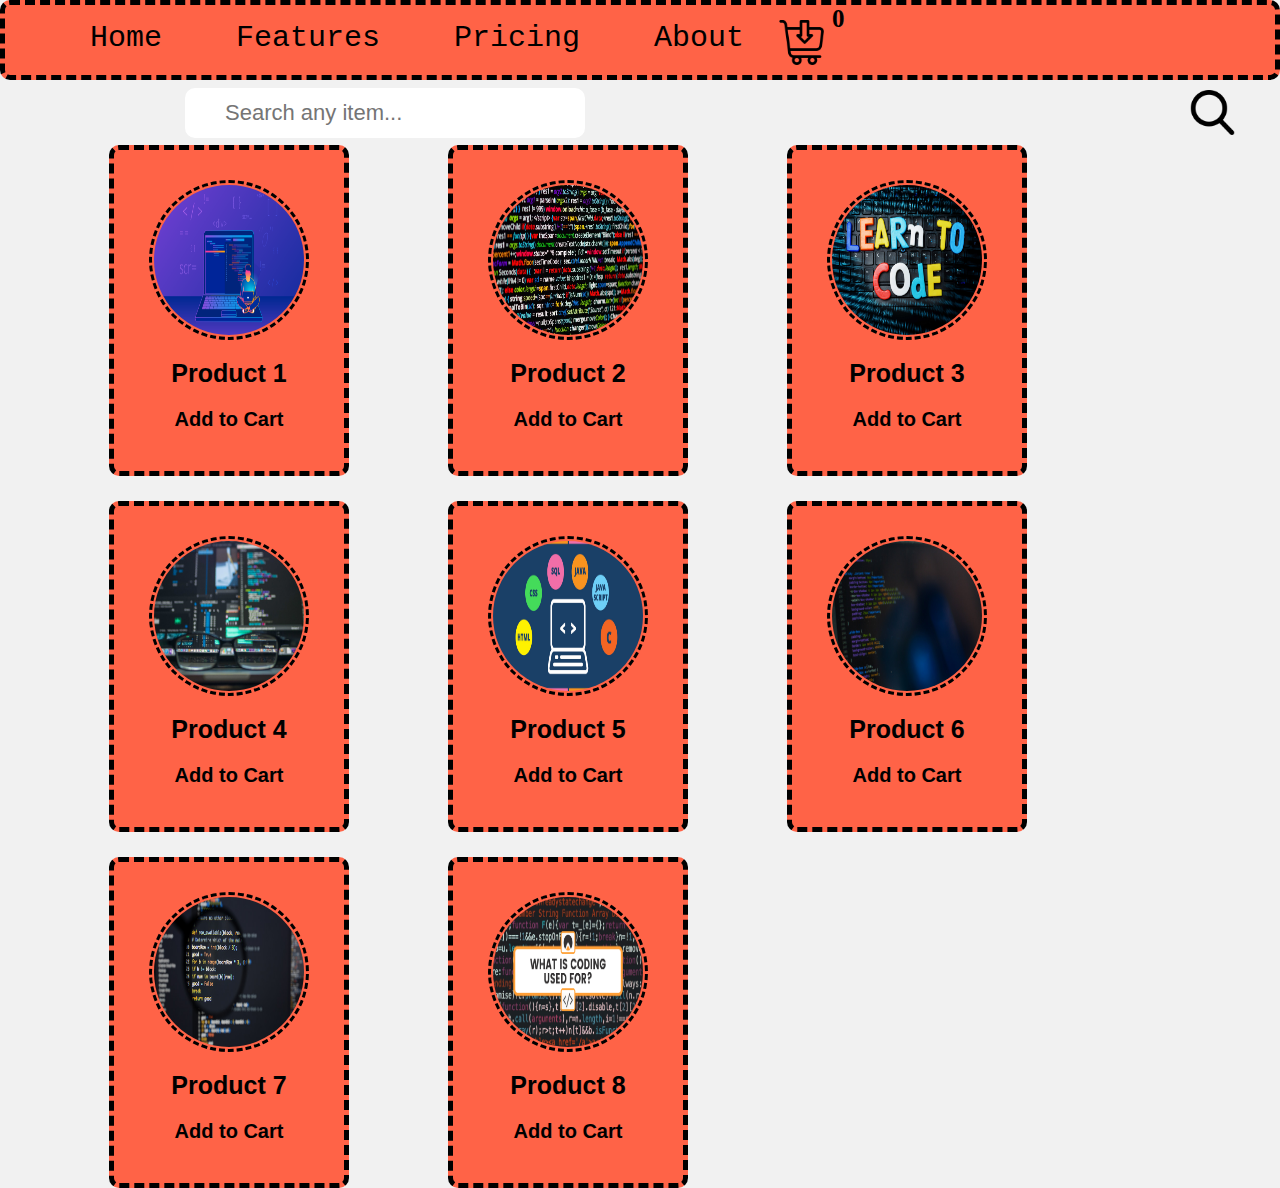
<file: localStorage/index.html>
<!DOCTYPE html>
<html lang="en">

<head>
    <meta charset="UTF-8">
    <meta name="viewport" content="width=device-width, initial-scale=1.0">
    <meta http-equiv="X-UA-Compatible" content="ie=edge">
    <link rel="stylesheet" href="css/styles.css">
    <title>localStorage</title>
</head>

<body>
    <header>
        <nav>
            <ul>
                <li> <a href="#"> Home </a> </li>
                <li> <a href="#"> Features </a> </li>
                <li> <a href="#"> Pricing </a> </li>
                <li> <a href="#"> About </a> </li>
            </ul>
            <a href="basket.html" id="basket"> <img src="images/addToCart.png" alt="add to cart logo" /> </a> <sup>
                <span id="productCount"> 0 </span>
            </sup>
            <input type="search" name="search" placeholder="Search any item..." />
            <a href="#" id="search"> <img src="images/search.png" alt="search logo" /> </a>
        </nav>
    </header>
    <section>
        <div class="container">
            <div class="card" id="1">
                <img src="images/coding1.png" alt="codingimage" />
                <p> Product 1 </p>
                <button> Add to Cart </button>
            </div>
            <div class="card" id="2">
                <img src="images/coding2.jpg" alt="codingimage" />
                <p> Product 2 </p>
                <button> Add to Cart </button>
            </div>
            <div class="card" id="3">
                <img src="images/coding3.jpg" alt="codingimage" />
                <p> Product 3 </p>
                <button> Add to Cart </button>
            </div>
            <div class="card" id="4">
                <img src="images/coding4.jfif" alt="codingimage" />
                <p> Product 4 </p>
                <button> Add to Cart </button>
            </div>
            <div class="card" id="5">
                <img src="images/coding5.jpg" alt="codingimage" />
                <p> Product 5 </p>
                <button> Add to Cart </button>
            </div>
            <div class="card" id="6">
                <img src="images/coding6.jpg" alt="codingimage" />
                <p> Product 6 </p>
                <button> Add to Cart </button>
            </div>
            <div class="card" id="7">
                <img src="images/coding7.jpg" alt="coding   image" />
                <p> Product 7 </p>
                <button> Add to Cart </button>
            </div>
            <div class="card" id="8">
                <img src="images/coding8.png" alt="codingimage" />
                <p> Product 8 </p>
                <button> Add to Cart </button>
            </div>
        </div>
    </section>
    <script src="js/script.js"></script>
</body>

</html>
</file>
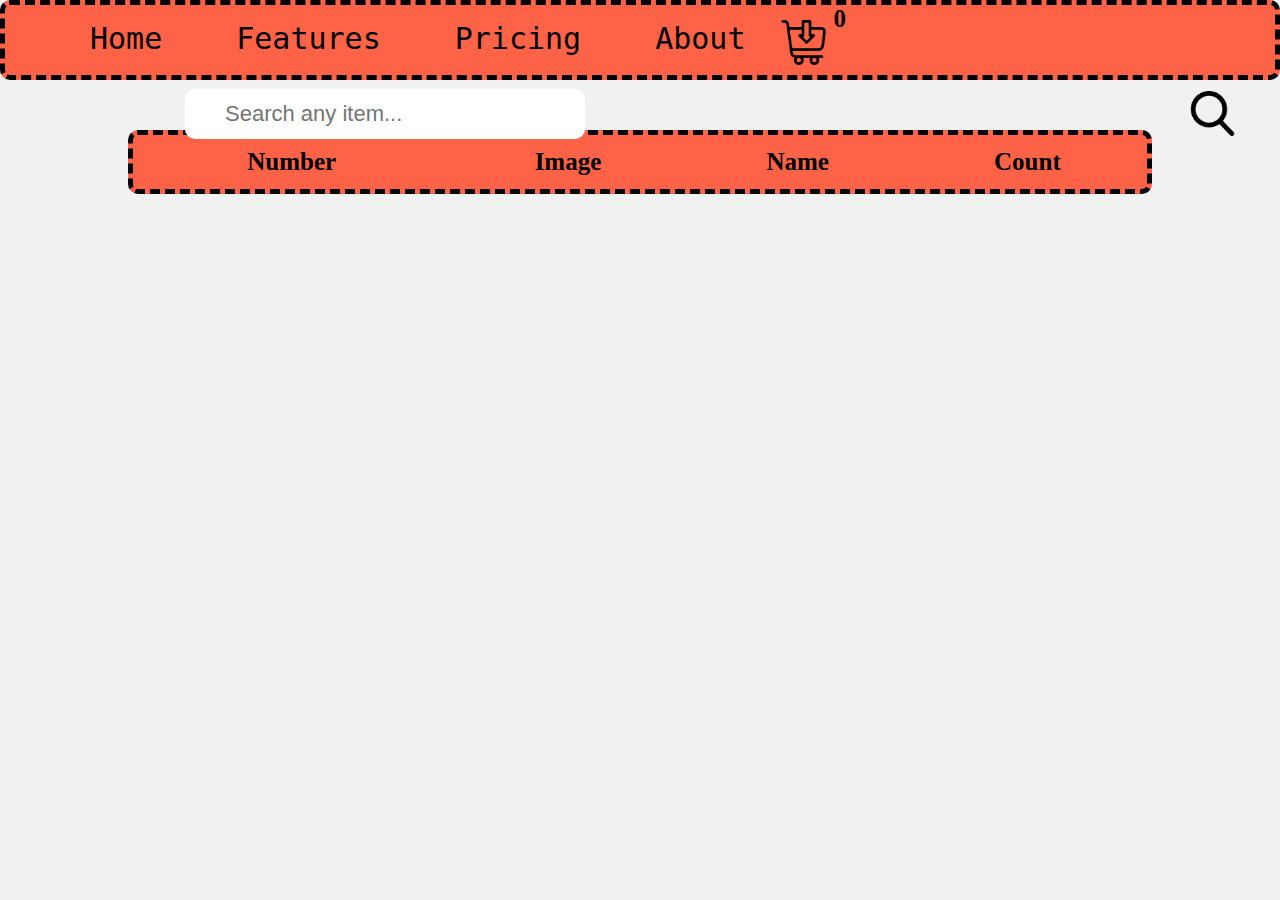
<file: localStorage/basket.html>
<!DOCTYPE html>
<html lang="en">

<head>
    <meta charset="UTF-8">
    <meta name="viewport" content="width=device-width, initial-scale=1.0">
    <meta http-equiv="X-UA-Compatible" content="ie=edge">
    <link rel="stylesheet" href="css/styles.css">
    <title> Basket </title>
</head>

<body>
    <header>
        <nav>
            <ul>
                <li> <a href="index.html"> Home </a> </li>
                <li> <a href="#"> Features </a> </li>
                <li> <a href="#"> Pricing </a> </li>
                <li> <a href="#"> About </a> </li>
            </ul>
            <a href="basket.html" id="basket">
                <img src="images/addToCart.png" alt="add tocartlogo" /> </a> <sup>
                <span id="productCount"> 0 </span>
            </sup>
            <input type="search" name="search" placeholder="Search any item..." />
            <a href="#" id="search">
                <img src="images/search.png" alt="search logo" /> </a>
        </nav>
    </header>
    <div>
        <table>
            <thead>
                <tr>
                    <th> Number </th>
                    <th> Image </th>
                    <th> Name </th>
                    <th> Count </th>
                </tr>
            </thead>
            <tbody></tbody>
        </table>
    </div>
    <script src="js/basket.js"></script>
    <script src="js/script.js"></script>
</body>

</html>
</file>
<file: localStorage/css/styles.css>
* {
    margin: 0;
    padding: 0;
    box-sizing: border-box;
}

body {
    background-color: #f1f1f1;
}

header {
    background-color: tomato;
    position: sticky;
    height: 80px;
    border: 5px dashed;
    border-radius: 10px;
}

header nav ul {
    list-style-type: none;
    padding: 10px 0 10px 30px;
    margin-left: 20px;
    display: inline-block;
    float: left;
}

header nav ul li {
    display: inline-block;
    padding: 6px 5px 10px 5px;
}

header nav ul li a {
    color: black;
    font-size: 30px;
    text-decoration: none;
    font-family: monospace;
    padding: 10px 20px 10px 30px;
    margin-right: 10px;
}

header nav ul li a:hover {
    color: white;
    font-weight: bold;
    background-color: black;
    transition: background-color 1.5s;
    transition: color 0.8s;
    border-radius: 6px;
    font-family: 'Courier New', Courier, monospace;
}

header nav img {
    width: 45px;
    height: 45px;
    float: left;
    margin-top: 15px;
}

header nav input {
    width: 400px;
    height: 50px;
    margin-top: 13px;
    border-radius: 10px;
    border: none;
    margin-left: 180px;
    background-color: white;
}

header nav input:focus {
    background-color: black;
    color: tomato;
}

header nav input[placeholder] {
    font-size: 22px;
    padding-left: 40px;
}

header nav i {
    font-size: 35px;
    color: white;
    padding-left: 20px;
}

#search {
    position: absolute;
    right: 40px;
}

sup {
    font-size: 25px;
    font-weight: bold;
    padding-left: 8px;
}

.container {
    width: 90%;
    margin-left: 5%;
    margin-top: 40px;
}

.card {
    width: 240px;
    background-color: tomato;
    text-align: center;
    margin-top: 25px;
    display: inline-block;
    padding: 20px;
    margin-right: 50px;
    margin-left: 45px;
    border: 5px dashed;
    border-radius: 10px;
}
.card img {
    width: 160px;
    height: 160px;
    border-radius: 50%;
    margin-top: 10px;
    border: 3px dashed;
    padding: 2px;
}

.card p {
    font-size: 25px;
    color: black;
    font-family: 'Lucida Sans', 'Lucida Sans Regular', 'Lucida Grande', 'Lucida Sans Unicode', Geneva, Verdana, sans-serif;
    font-weight: bold;
    padding-bottom: 10px;
    margin-top: 15px;
}

.card button {
    border: none;
    border-radius: 5px;
    color: black;
    font-weight: bold;
    background-color: transparent;
    padding: 10px;
    font-size: 20px;
    margin-bottom: 10px;
    cursor: pointer;
}

.card button:hover {
    background-color: black;
    color: white;
    transition: background-color 1.5s;
    transition: color 0.7s;
}

table {
    margin-top: 50px;
    background-color: tomato;
    width: 80%;
    margin-left: 10%;
    border: 5px dashed black;
    border-radius: 10px;
}
table tr {
    border: 2px dashed;
    border-radius: 5px;
}

table tr th {
    font-size: 25px;
    height: 50px;
}

table tr th:hover {
    cursor: pointer;
    background-color: black;
    color: white;
    font-family: monospace;
    transition: background-color 1.5s;
    transition: color 0.6s;
    border-radius: 7px;;
}

table tr td {
    border: 4px dotted;
    border-radius: 5px;
    font-size: 25px;
    text-align: center;
    font-family: 'Courier New', Courier, monospace;
    margin-top: 10px;
    margin-bottom: 10px;
}

table img {
    width: 120px;
    height: 120px;
    margin-top: 10px;
    border-radius: 50%;
    border: 3px dashed;
    padding: 2px;
}
</file>
